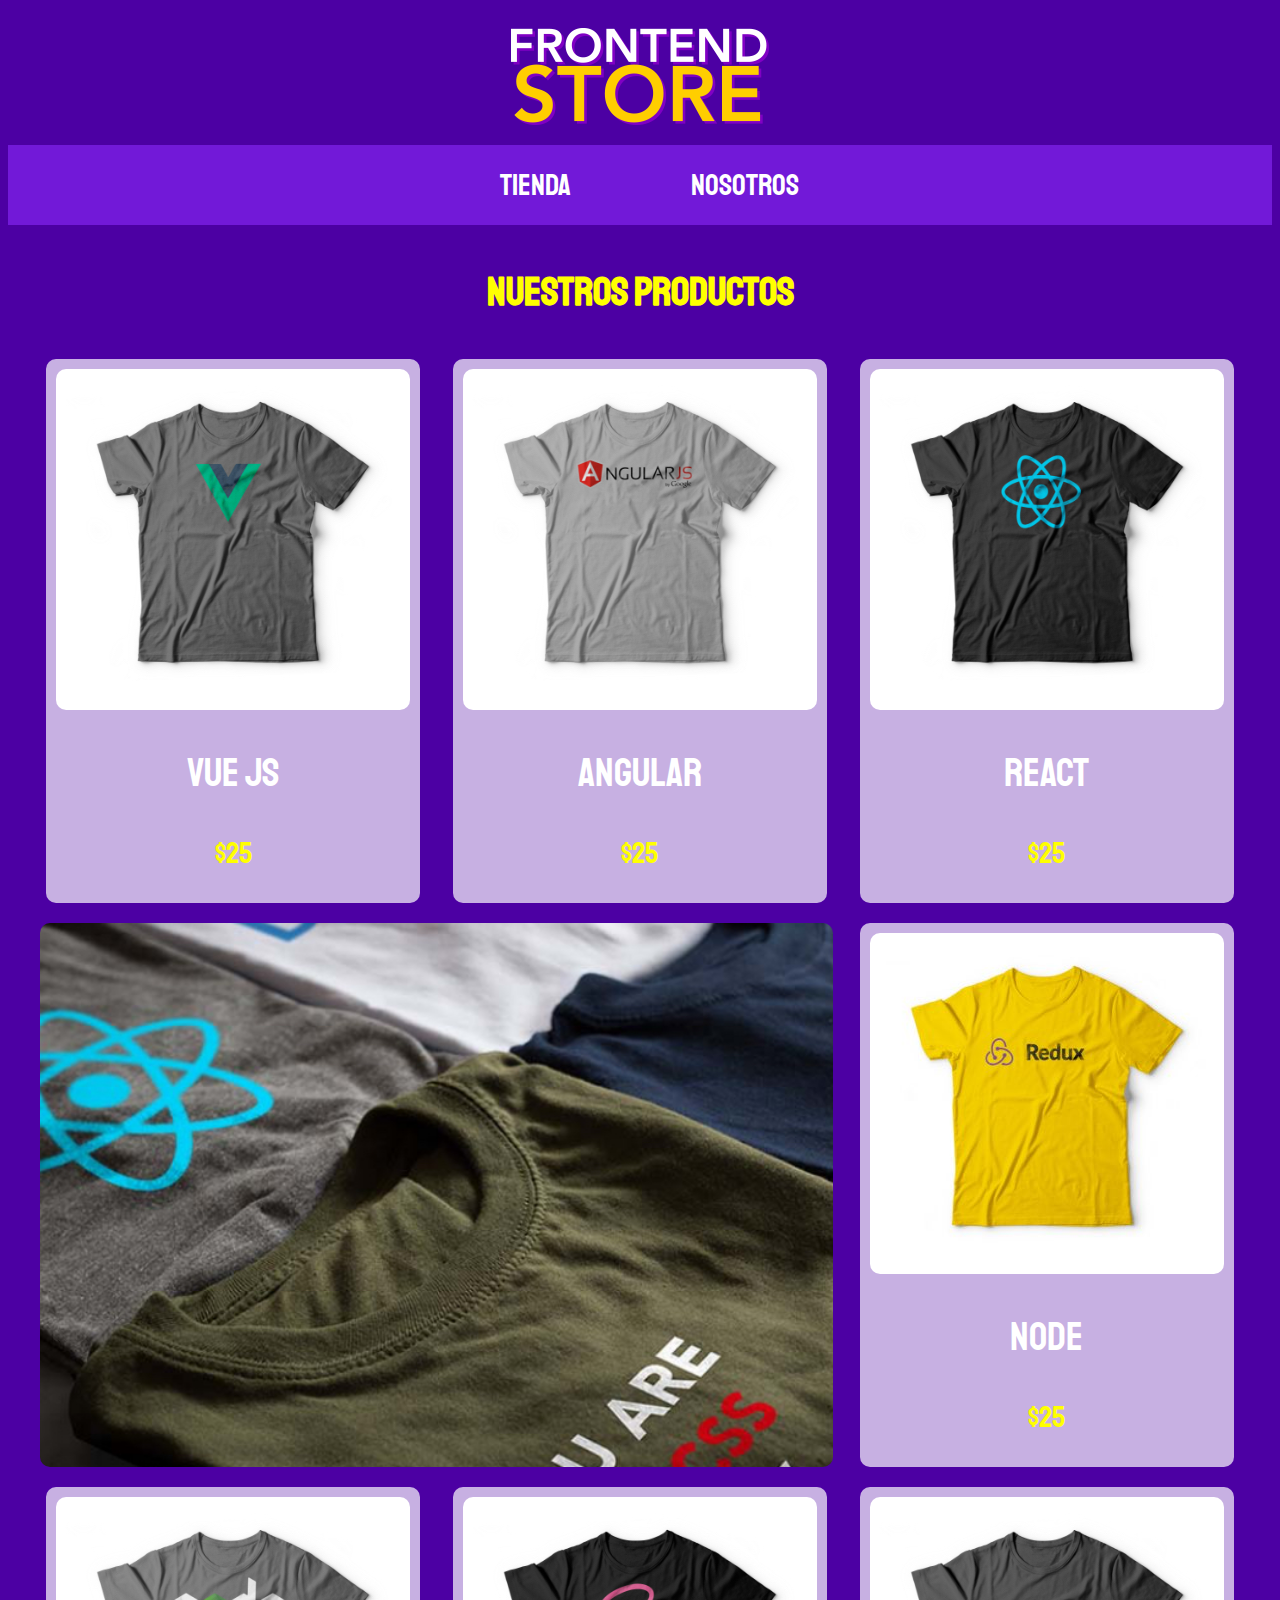
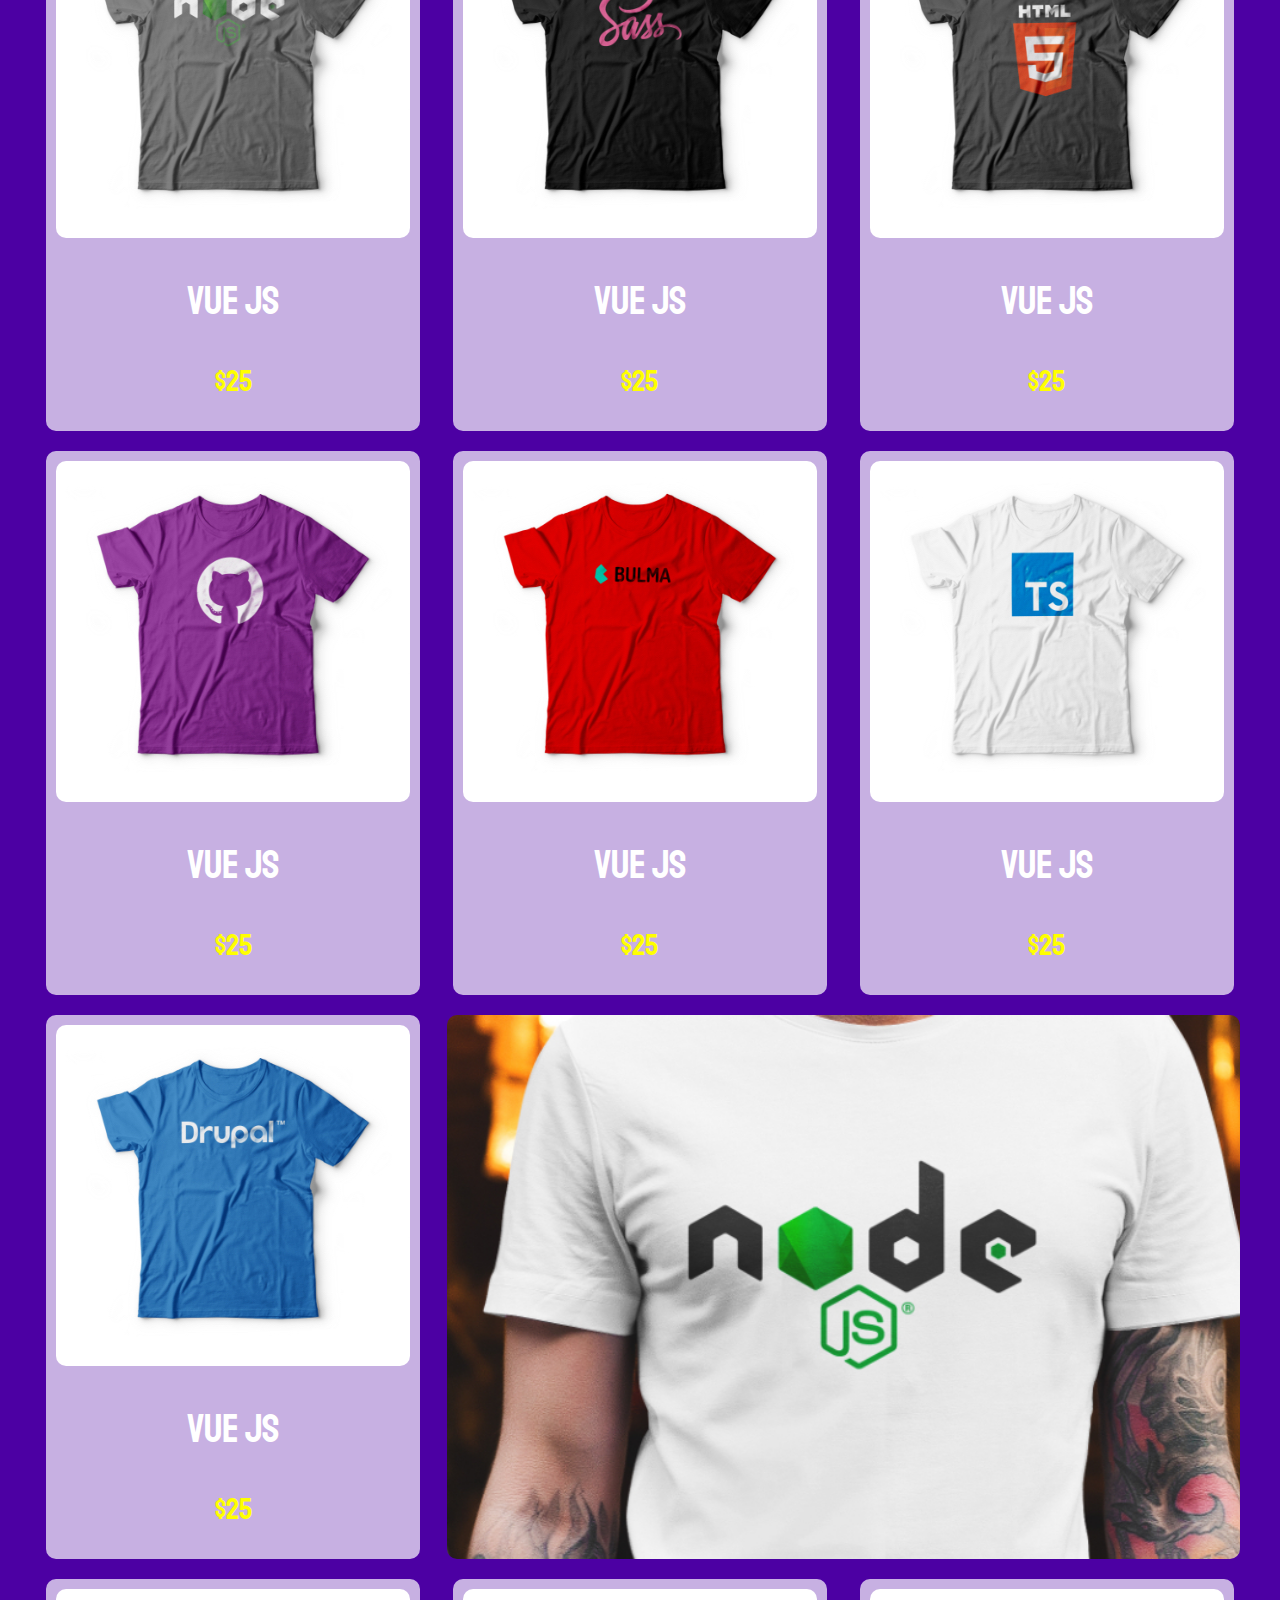
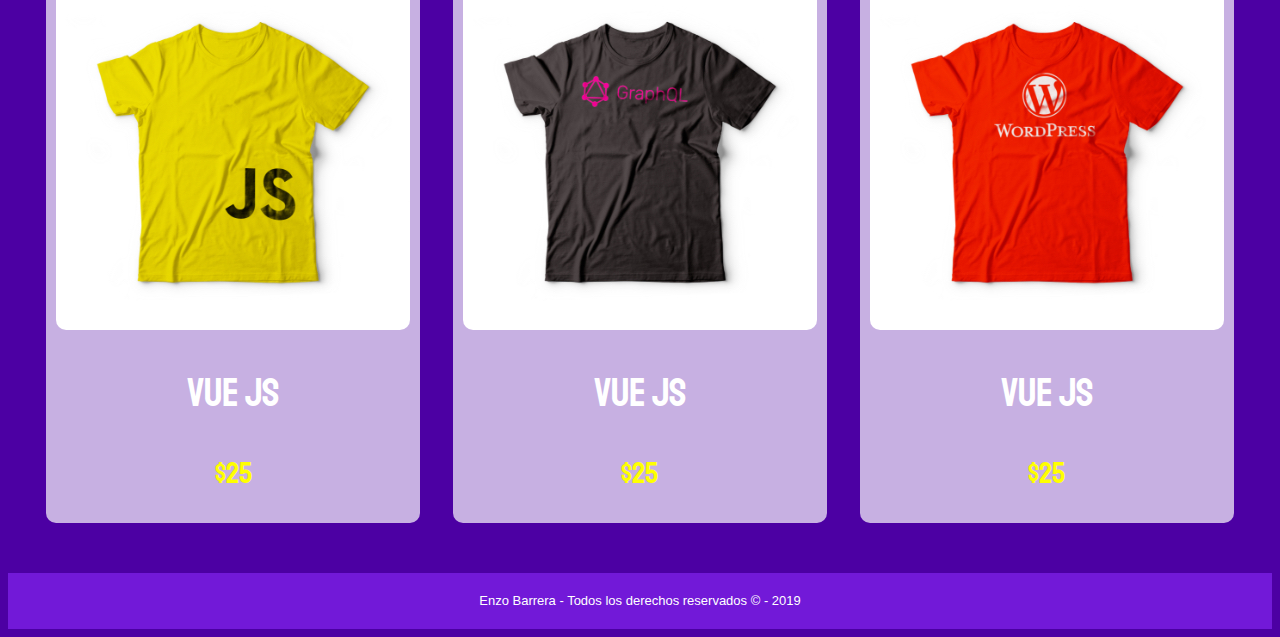
<file: Materiales/frontendStoreCSSGrid/index.html>
<!DOCTYPE html>
<html lang="en">

<head>
    <meta charset="UTF-8">
    <meta name="viewport" content="width=device-width, initial-scale=1, shrink-to-fit=no">
    <meta http-equiv="X-UA-Compatible" content="ie=edge">
    <title>Front End Store - CSS Grid</title>
    <link rel="stylesheet" href="https://necolas.github.io/normalize.css/8.0.1/normalize.css">
    <link href="https://fonts.googleapis.com/css?family=Staatliches" rel="stylesheet">
    <link rel="stylesheet" href="css/style.css">

</head>

<body>
    <header class="header">
        <img src="img/logo.png" alt="Logo">
    </header>

    <div class="barra">
        <nav>
            <a href="index.html">Tienda</a>
            <a href="nosotros.html">Nosotros</a>
        </nav>
    </div>

    <main>
        <h1>Nuestros Productos</h1>

        <div class="lista-productos contenedor">
            <div class="producto">
                <img src="img/1.jpg" alt="Producto">
                <div class="contenido-producto">
                    <p class="titulo">Vue JS</p>
                    <p class="precio">$25</p>
                </div>
            </div> <!-- Producto End -->

            <div class="producto">
                <img src="img/2.jpg" alt="Producto">
                <div class="contenido-producto">
                    <p class="titulo">Angular</p>
                    <p class="precio">$25</p>
                </div>
            </div> <!-- Producto End -->

            <div class="producto">
                <img src="img/3.jpg" alt="Producto">
                <div class="contenido-producto">
                    <p class="titulo">React</p>
                    <p class="precio">$25</p>
                </div>
            </div> <!-- Producto End -->

            <div class="producto">
                <img src="img/4.jpg" alt="Producto">
                <div class="contenido-producto">
                    <p class="titulo">Node</p>
                    <p class="precio">$25</p>
                </div>
            </div> <!-- Producto End -->

            <div class="producto">
                <img src="img/5.jpg" alt="Producto">
                <div class="contenido-producto">
                    <p class="titulo">Vue JS</p>
                    <p class="precio">$25</p>
                </div>
            </div> <!-- Producto End -->

            <div class="producto">
                <img src="img/6.jpg" alt="Producto">
                <div class="contenido-producto">
                    <p class="titulo">Vue JS</p>
                    <p class="precio">$25</p>
                </div>
            </div> <!-- Producto End -->

            <div class="producto">
                <img src="img/7.jpg" alt="Producto">
                <div class="contenido-producto">
                    <p class="titulo">Vue JS</p>
                    <p class="precio">$25</p>
                </div>
            </div> <!-- Producto End -->

            <div class="producto">
                <img src="img/8.jpg" alt="Producto">
                <div class="contenido-producto">
                    <p class="titulo">Vue JS</p>
                    <p class="precio">$25</p>
                </div>
            </div> <!-- Producto End -->

            <div class="producto">
                <img src="img/9.jpg" alt="Producto">
                <div class="contenido-producto">
                    <p class="titulo">Vue JS</p>
                    <p class="precio">$25</p>
                </div>
            </div> <!-- Producto End -->

            <div class="producto">
                <img src="img/10.jpg" alt="Producto">
                <div class="contenido-producto">
                    <p class="titulo">Vue JS</p>
                    <p class="precio">$25</p>
                </div>
            </div> <!-- Producto End -->

            <div class="producto">
                <img src="img/11.jpg" alt="Producto">
                <div class="contenido-producto">
                    <p class="titulo">Vue JS</p>
                    <p class="precio">$25</p>
                </div>
            </div> <!-- Producto End -->

            <div class="producto">
                <img src="img/12.jpg" alt="Producto">
                <div class="contenido-producto">
                    <p class="titulo">Vue JS</p>
                    <p class="precio">$25</p>
                </div>
            </div> <!-- Producto End -->

            <div class="producto">
                <img src="img/13.jpg" alt="Producto">
                <div class="contenido-producto">
                    <p class="titulo">Vue JS</p>
                    <p class="precio">$25</p>
                </div>
            </div> <!-- Producto End -->

            <div class="producto">
                <img src="img/14.jpg" alt="Producto">
                <div class="contenido-producto">
                    <p class="titulo">Vue JS</p>
                    <p class="precio">$25</p>
                </div>
            </div> <!-- Producto End -->


            <div class="grafico grafico-1">

            </div>

            <div class="grafico grafico-2">

            </div>
        </div>
    </main>

    <footer class="footer">
        <p class="copyright">
            Enzo Barrera - Todos los derechos reservados © - 2019
        </p>
    </footer>
</body>

</html>
</file>
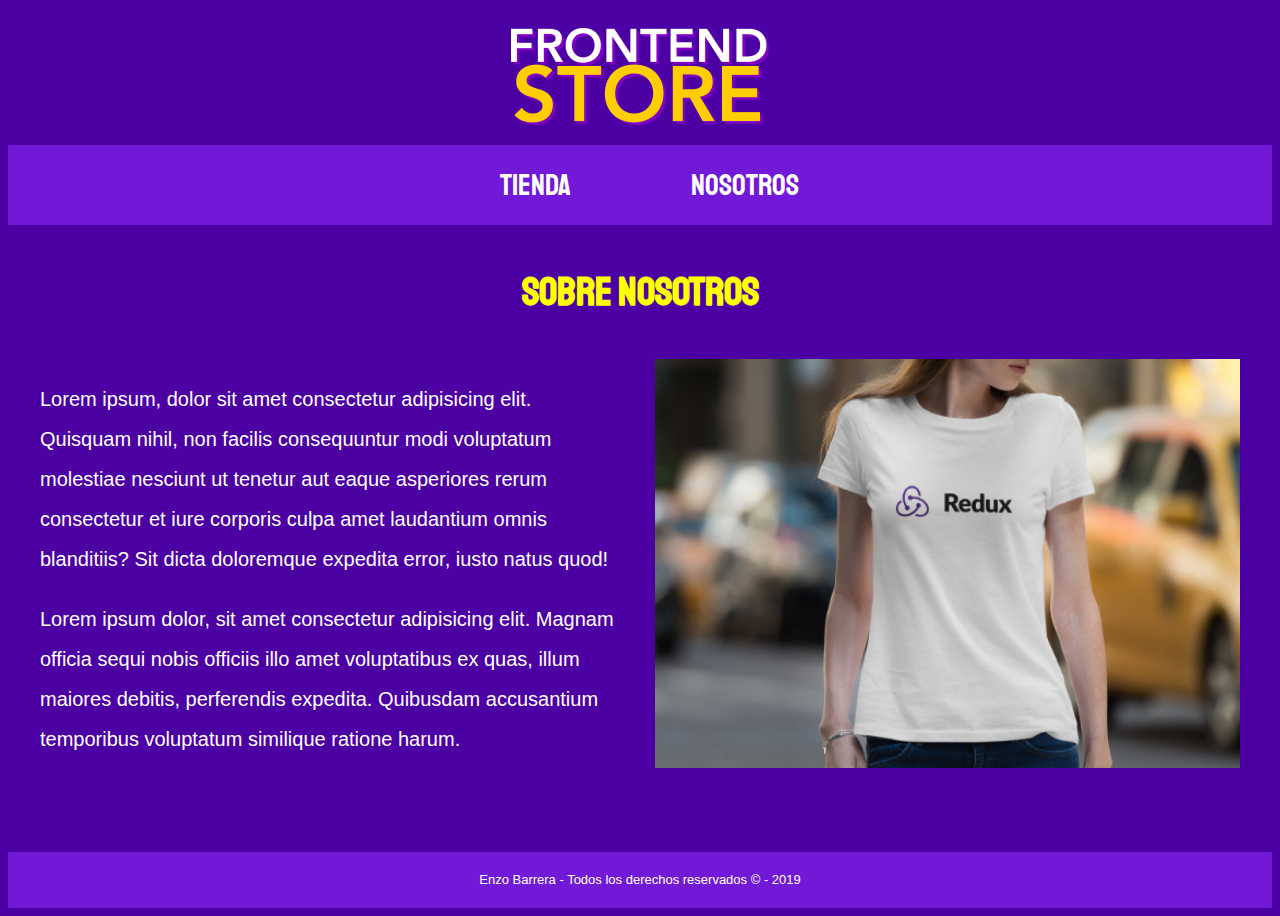
<file: Materiales/frontendStoreCSSGrid/nosotros.html>
<!DOCTYPE html>
<html lang="en">
<head>
    <meta charset="UTF-8">
    <meta name="viewport" content="width=device-width, initial-scale=1.0">
    <meta http-equiv="X-UA-Compatible" content="ie=edge">
    <title>Front End Store - CSS Grid</title>
    <link rel="stylesheet" href="https://necolas.github.io/normalize.css/8.0.1/normalize.css">
    <link href="https://fonts.googleapis.com/css?family=Staatliches" rel="stylesheet">
    <link rel="stylesheet" href="css/style.css">
    
</head>
<body>
    <header class="header">
        <img src="img/logo.png" alt="Logo">
    </header>

    <div class="barra">
        <nav>
            <a href="index.html">Tienda</a>
            <a href="nosotros.html">Nosotros</a>
        </nav>
    </div>

    <main class="contenedor">
        <h1>Sobre Nosotros</h1>
        <div class="contenedor-informacion">
            <div class="texto-nosotros">
                <p>Lorem ipsum, dolor sit amet consectetur adipisicing elit. Quisquam nihil, non facilis consequuntur modi voluptatum molestiae nesciunt ut tenetur aut eaque asperiores rerum consectetur et iure corporis culpa amet laudantium omnis blanditiis? Sit dicta doloremque expedita error, iusto natus quod!</p>

            <p>Lorem ipsum dolor, sit amet consectetur adipisicing elit. Magnam officia sequi nobis officiis illo amet voluptatibus ex quas, illum maiores debitis, perferendis expedita. Quibusdam accusantium temporibus voluptatum similique ratione harum.</p>
            </div>

            <img src="img/nosotros.jpg" alt="Imagen Nosotros">
        </div>
    </main>


    <footer class="footer">
        <p class="copyright">
            Enzo Barrera - Todos los derechos reservados © - 2019
        </p>
    </footer>
</body>
</html>
</file>
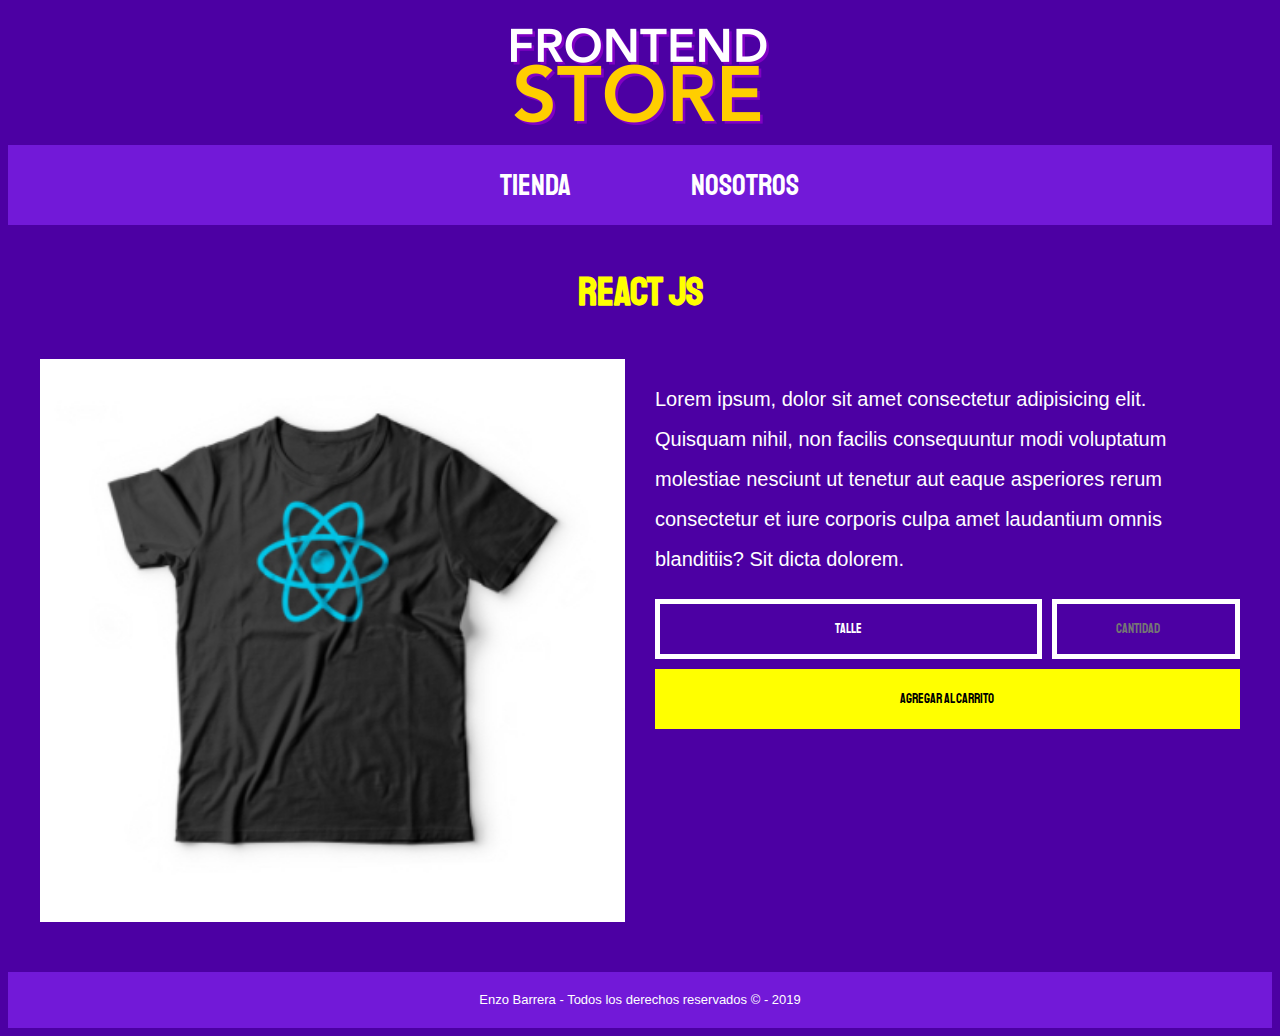
<file: Materiales/frontendStoreCSSGrid/producto.html>
<!DOCTYPE html>
<html lang="en">

<head>
    <meta charset="UTF-8">
    <meta name="viewport" content="width=device-width, initial-scale=1.0">
    <meta http-equiv="X-UA-Compatible" content="ie=edge">
    <title>Front End Store - CSS Grid</title>
    <link rel="stylesheet" href="https://necolas.github.io/normalize.css/8.0.1/normalize.css">
    <link href="https://fonts.googleapis.com/css?family=Staatliches" rel="stylesheet">
    <link rel="stylesheet" href="css/style.css">

</head>

<body>
    <header class="header">
        <img src="img/logo.png" alt="Logo">
    </header>

    <div class="barra">
        <nav>
            <a href="index.html">Tienda</a>
            <a href="nosotros.html">Nosotros</a>
        </nav>
    </div>

    <main class="contenedor">
        <h1>React JS</h1>
        <div class="contenedor-informacion">

            <img src="img/3.jpg" alt="Imagen Producto">
            <div class="contenido">
                <p>Lorem ipsum, dolor sit amet consectetur adipisicing elit. Quisquam nihil, non facilis consequuntur
                    modi voluptatum molestiae nesciunt ut tenetur aut eaque asperiores rerum consectetur et iure
                    corporis culpa amet laudantium omnis blanditiis? Sit dicta dolorem.</p>

                    <form action="" class="formulario-pedido">
                        <select name="" id="" class="talla campo">  
                            <option value="" disabled selected>talle</option>
                            <option value="C" >Chica</option>
                            <option value="M">Mediana</option>
                            <option value="G">Grande</option>
                        </select>

                        <input type="number" placeholder="Cantidad" class='cantidad campo' name="" min="1" id="">
                        <input type="submit" value="Agregar al Carrito" class="boton">
                    </form>
            </div>
        </div>
    </main>


    <footer class="footer">
        <p class="copyright">
            Enzo Barrera - Todos los derechos reservados © - 2019
        </p>
    </footer>
</body>

</html>
</file>
<file: Materiales/frontendStoreCSSGrid/css/style.css>
:root {
    --fuentePrincipal: 'Staatliches', cursive;

    --primario: rgb(76, 0, 163);
    --primarioOscuro:  rgb(114, 25, 216);
    --secundario: yellow;
}


/* apply a natural box layout model to all elements, but allowing components to change */
html {
  box-sizing: border-box;
  font-size: 62.5%;
}
*, *:before, *:after {
  box-sizing: inherit;
}

body {
    background-color: var(--primario);
    line-height: 2;
    font-size: 2rem;
    display: flex;
    flex-direction: column;
    min-height: 100vh;
}

main {
    flex: 1;
}

h1 {
    color: var(--secundario);
    text-align: center;
    font-family: var(--fuentePrincipal);
}

.contenedor {
    max-width: 1200px;
    width: 95%;
    margin: 0 auto;
}

img {
    max-width: 100%;
}

.header {
    display: grid;
    justify-content: center;
    padding: 2rem;
}

.barra {
    background-color: var(--primarioOscuro);
    padding: 1rem 0;
}

.barra nav {
    display: grid;
    justify-content: center;
    grid-column-gap: 1rem;
    text-align: center;
}

@media (min-width: 480px) {
    .barra nav {
        grid-template-columns: repeat(2, 20rem);
    }
}

.barra nav a {
    font-family: var(--fuentePrincipal);
    font-size: 3rem;
    text-decoration: none;
    color: white;
}


.barra nav a:hover {
    color: var(--secundario);
}

.lista-productos {
    display: grid;
    grid-template-columns: repeat(1, 1fr);
    column-gap: 2rem;
    row-gap: 2rem;
    justify-content: center;
}

@media (min-width: 480px) {
    .lista-productos {
        grid-template-columns: repeat(2, 1fr);
    }
}

@media (min-width: 768px) {
    .lista-productos {
        grid-template-columns: repeat(3, 1fr);
    }
}

.producto {
    background-color: rgba(255, 255, 255, 0.692);
    border-radius: 1rem;
    padding: 1rem;
    margin: 0 auto;
}

.producto img {
    border-radius: 1rem;
}
.contenido-producto p {
    font-family: var(--fuentePrincipal);
    color: white;
    text-align: center;
    margin: 1rem 0;
}

.contenido-producto .titulo {
    font-size: 4rem;
}

.contenido-producto .precio {
    font-size: 3rem;
    color: var(--secundario);
}

.grafico {
    border-radius: 1rem;
    row-gap: 2rem;
    column-gap: 2rem;
    min-height: 30rem;
    background-repeat: no-repeat;
    background-size: cover;
    background-position: center; 
}

.grafico-1 {
    background-image: url(../img/grafico1.jpg);
    grid-row: 2 / 3;
}

.grafico-2 {
    background-image: url(../img/grafico2.jpg);
}

@media (min-width: 768px) {
    .grafico-1 {
        grid-row: 2 / 3;
        grid-column: 1 / 3;
      
    }
    
    .grafico-2 {
        grid-row: 5 / 6;
        grid-column: 2 / 4;
    }

    .contenedor-informacion {
        display: grid;
        grid-template-columns: repeat(2, 1fr);
        column-gap: 3rem;
    }
    
}

.contenedor-informacion img {
    min-width: 100%;
}

.contenedor-informacion p {
    color: white;
    font-family: sans-serif;
}

.footer {
    background-color: var(--primarioOscuro);
    margin: 5rem 0 0 0;
    padding: .2rem;
    text-align: center;
    color: white;
    font-family: 'Segoe UI', Tahoma, Geneva, Verdana, sans-serif;
    font-size: 1.3rem;
    justify-self: flex-end;
}

.formulario-pedido {
    display: grid;
    grid-template-columns: repeat(3, 1fr);
    grid-template-rows: repeat(2, 6rem);
    row-gap: 1rem;
    column-gap: 1rem; 
}

.campo {
    background-color: transparent;
    border: .5rem solid white;
    padding: 1rem;
    width: 100%;
    color: white;
    font-family: var(--fuentePrincipal);
    -webkit-appearance: none;
    border-radius: 0;
    -webkit-border-radius: 0;
    text-align: center;
}

.boton {
    background-color: var(--secundario);
    border: none;
    font-family: var(--fuentePrincipal);
    transition: all ease .3s;
    grid-column: 1 / 4;
}

.boton:hover {
    cursor: pointer;
    background-color: rgb(255, 214, 31);
    transition: all ease .3s;
}

.talla {
    grid-column: 1 / 3;
}
</file>
